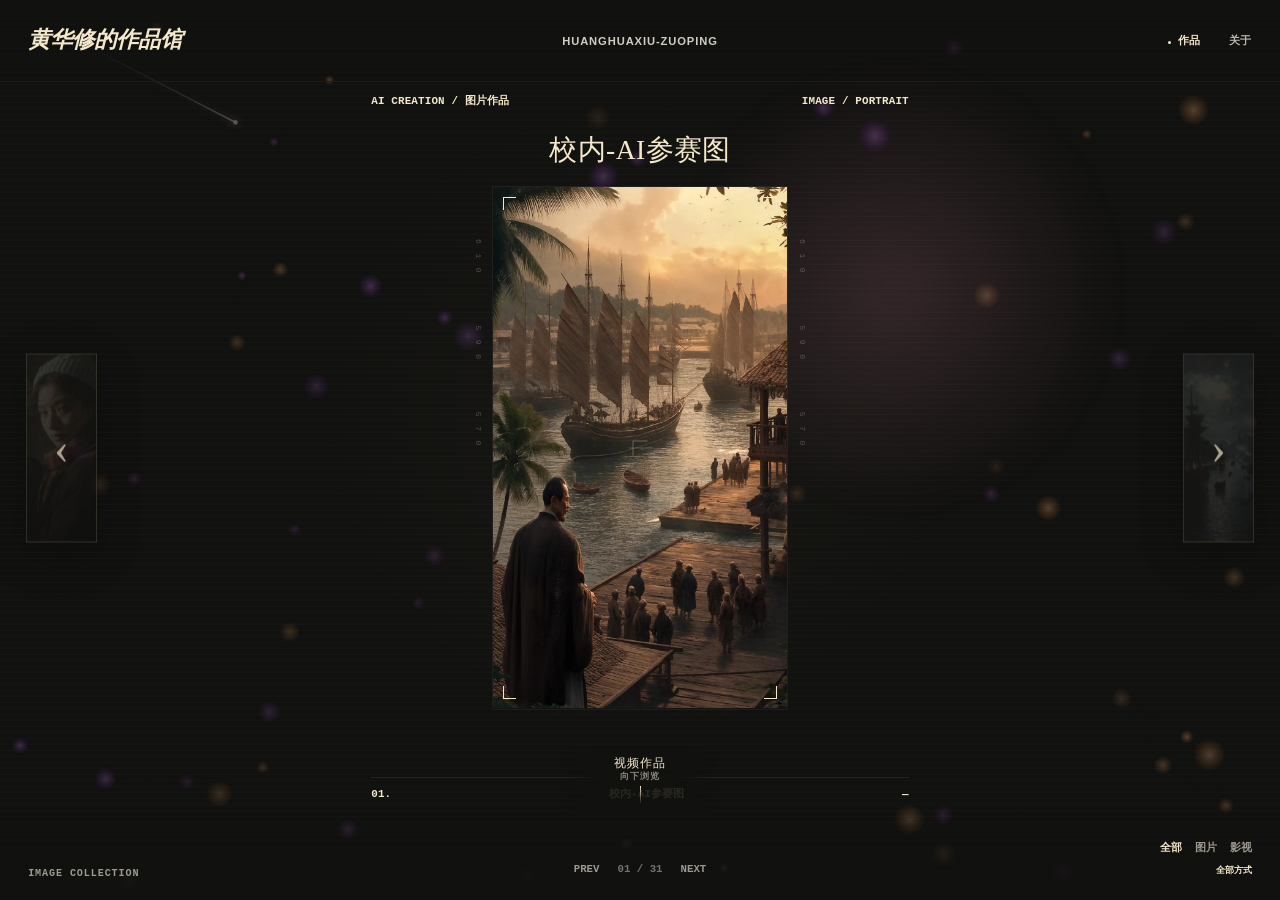
<file: index.html>
<!doctype html>
<html lang="zh-CN">
<head>
  <meta charset="utf-8">
  <meta name="viewport" content="width=device-width,initial-scale=1,viewport-fit=cover">
  <meta name="description" content="黄华修的 AI 视觉与影视作品集">
  <meta name="theme-color" content="#11110f">
  <title>黄华修的作品馆</title>
  <link rel="stylesheet" href="editorial.css?v=11">
</head>
<body>
  <canvas class="ambient-canvas" aria-hidden="true"></canvas>
  <div class="cursor-aura" aria-hidden="true"></div>
  <header class="site-header">
    <a class="brand" id="brand-name" href="#work" aria-label="返回精选作品">黄华修的作品馆</a>
    <p class="creative-label" id="creative-label">AI VISUAL ARTIST / FILMMAKER</p>
    <nav class="primary-nav" aria-label="主导航">
      <a class="is-current" id="work-link" href="#work">作品</a>
      <button type="button" id="open-about">关于</button>
    </nav>
  </header>
  <main id="work" class="portfolio-shell">
    <section class="slider-view" id="slider-view" aria-label="精选作品浏览器">
      <button class="deck-guide deck-guide-up" id="guide-to-images" type="button" hidden><span class="guide-line" aria-hidden="true"></span><small>向上浏览</small><strong>图片作品</strong></button>
      <button class="peek peek-previous" id="peek-previous" type="button" aria-label="上一件作品"></button>
      <div class="featured-header" aria-live="polite"><span id="featured-category">AI VISUAL</span><span class="featured-mode" id="featured-mode">IMAGE / PORTRAIT</span></div>
      <div class="featured-composition" id="featured-composition">
        <h1 class="featured-title-above" id="featured-title-above"></h1>
        <h1 class="title-fragment title-left" id="title-left"></h1>
        <button class="featured-frame" id="featured-frame" type="button" aria-label="查看作品详情">
          <span class="film-corner corner-tl" aria-hidden="true"></span><span class="film-corner corner-tr" aria-hidden="true"></span><span class="film-corner corner-bl" aria-hidden="true"></span><span class="film-corner corner-br" aria-hidden="true"></span>
          <span class="frame-scale scale-left" aria-hidden="true">610&nbsp;&nbsp;&nbsp;590&nbsp;&nbsp;&nbsp;570</span><span class="frame-scale scale-right" aria-hidden="true">610&nbsp;&nbsp;&nbsp;590&nbsp;&nbsp;&nbsp;570</span><span class="focus-mark" aria-hidden="true"></span>
          <span class="featured-media" id="featured-media"></span>
        </button>
        <h1 class="title-fragment title-right" id="title-right"></h1>
      </div>
      <div class="featured-info"><span class="work-number" id="work-number">01.</span><span class="work-title" id="work-title"></span><span class="work-year" id="work-year">—</span></div>
      <button class="peek peek-next" id="peek-next" type="button" aria-label="下一件作品"></button>
      <button class="deck-guide deck-guide-down" id="guide-to-videos" type="button"><strong>视频作品</strong><small>向下浏览</small><span class="guide-line" aria-hidden="true"></span></button>
    </section>
    <section class="archive-view" id="archive-view" hidden aria-label="作品列表">
      <header class="archive-heading"><div><span class="micro-label">ARCHIVE / 全部作品</span><h1 id="archive-title">作品展示</h1></div><div class="archive-intro"><p id="archive-statement"></p><p id="archive-description"></p></div></header>
      <div class="archive-list" id="archive-list"></div>
    </section>
    <section class="about-view" id="about-view" hidden aria-label="关于创作者"><span class="micro-label">ABOUT / 关于</span><h1 id="about-title">黄华修的作品馆</h1><p id="about-description"></p><button type="button" class="text-button" id="about-back">返回作品</button></section>
    <div class="empty-state" id="empty-state" hidden>当前筛选条件下暂无作品</div>
  </main>
  <footer class="portfolio-controls">
    <div class="deck-indicator" id="deck-indicator">IMAGE COLLECTION</div>
    <div class="step-controls" role="group" aria-label="作品切换"><button type="button" id="previous-work" aria-label="上一件作品">PREV</button><span id="work-progress">01 / 10</span><button type="button" id="next-work" aria-label="下一件作品">NEXT</button></div>
    <div class="filter-controls">
      <div class="filter-group" id="media-filters" role="group" aria-label="作品类型"><button type="button" class="is-active" data-filter="all">全部</button><button type="button" data-filter="image">图片</button><button type="button" data-filter="video">影视</button></div>
      <div class="filter-group secondary-filters" id="production-filters" role="group" aria-label="制作方式"><button type="button" class="is-active" data-filter="all">全部方式</button></div>
    </div>
  </footer>
  <dialog id="viewer" aria-labelledby="viewer-title">
    <button class="close" type="button" aria-label="关闭详情">关闭</button><div id="viewer-media"></div>
    <div class="viewer-copy"><div><span id="viewer-meta"></span><h2 id="viewer-title"></h2><p id="viewer-description"></p></div><span id="viewer-category"></span></div>
  </dialog>
  <script defer src="ambient.js?v=3"></script>
  <script defer src="editorial-gallery.js?v=12"></script>
</body>
</html>
</file>
<file: editorial.css>
:root{--paper:#f4e8cb;--ink:#151512;--muted:#9b978b;--line:#f4e8cb32;--accent:#efb88f;--pointer-x:70vw;--pointer-y:32vh;--header-height:82px;--footer-height:86px}
*{box-sizing:border-box}html{background:var(--ink);scroll-behavior:smooth}body{margin:0;min-width:320px;min-height:100dvh;overflow:hidden;background:#11110f;color:var(--paper);font-family:"Microsoft YaHei UI","PingFang SC",Arial,sans-serif}button,a{color:inherit;font:inherit}button{border:0}a{text-decoration:none}[hidden]{display:none!important}.sr-only{position:absolute;width:1px;height:1px;overflow:hidden;clip:rect(0,0,0,0)}
.ambient-canvas{position:fixed;inset:0;width:100%;height:100%;z-index:0;pointer-events:none;opacity:.34}.cursor-aura{position:fixed;left:var(--pointer-x);top:var(--pointer-y);width:30rem;height:30rem;z-index:0;pointer-events:none;border-radius:50%;background:radial-gradient(circle,#c97f9830,transparent 65%);filter:blur(16px);transform:translate(-50%,-50%)}body::before{content:"";position:fixed;inset:0;z-index:0;pointer-events:none;background:radial-gradient(circle at 50% 46%,#2d292326,transparent 40%),linear-gradient(#ffffff03 1px,transparent 1px);background-size:auto,100% 6px;mix-blend-mode:screen}
.site-header{position:fixed;z-index:20;left:0;right:0;top:0;height:var(--header-height);display:grid;grid-template-columns:1fr auto 1fr;align-items:center;padding:0 clamp(22px,2.2vw,44px);border-bottom:1px solid #ffffff0c;background:linear-gradient(to bottom,#11110ff5,#11110f82,transparent)}.brand{justify-self:start;font:italic 600 clamp(1.25rem,1.75vw,1.8rem)/1 Georgia,"Noto Serif SC",serif;color:var(--paper)}.creative-label{margin:0;color:#d1cdc3;font-size:.7rem;font-weight:700;letter-spacing:.08em;text-transform:uppercase}.primary-nav{justify-self:end;display:flex;gap:clamp(14px,2.2vw,34px);align-items:center}.primary-nav a,.primary-nav button{position:relative;padding:5px 0;background:none;cursor:pointer;color:#bbb7ae;font-size:.7rem;font-weight:700;letter-spacing:.04em;text-transform:uppercase}.primary-nav .is-current,.primary-nav a:hover,.primary-nav button:hover{color:var(--paper)}.primary-nav .is-current::before{content:"";position:absolute;left:-10px;top:50%;width:3px;height:3px;border-radius:50%;background:var(--paper)}
.portfolio-shell{position:relative;z-index:2;height:100dvh;min-height:600px;padding:var(--header-height) 0 var(--footer-height);overflow:hidden}.slider-view{position:relative;width:100%;height:100%;display:grid;grid-template-rows:auto 1fr auto;align-items:center;padding:clamp(12px,1.4vh,20px) clamp(24px,3vw,52px)}.featured-header,.featured-info{width:min(42vw,680px);margin:auto;display:grid;grid-template-columns:1fr auto;color:var(--paper);font:600 .68rem/1.2 "Courier New",monospace;letter-spacing:.015em;text-transform:uppercase}.featured-header{align-self:end;padding-bottom:10px}.featured-mode{text-align:right}.featured-composition{position:relative;align-self:center;display:grid;grid-template-columns:minmax(0,1fr) auto minmax(0,1fr);align-items:center;width:100%;min-height:0;transition:opacity .24s ease,transform .55s cubic-bezier(.22,.8,.2,1)}.featured-composition.is-leaving{opacity:0;transform:translateY(var(--slide-direction,16px)) scale(.985)}
.title-fragment{position:relative;z-index:3;margin:0;color:var(--paper);font:400 clamp(3.1rem,6.9vw,8.4rem)/.86 Georgia,"Noto Serif SC","Songti SC",serif;letter-spacing:-.065em;text-wrap:balance;pointer-events:none}.title-left{text-align:right;margin-right:-.035em}.title-right{text-align:left;margin-left:-.035em}.featured-composition[data-long-title="true"] .title-fragment{font-size:clamp(2.5rem,5.6vw,6.8rem);line-height:.92}
.featured-frame{position:relative;z-index:2;width:min(42vw,680px);aspect-ratio:16/9;padding:0;background:#1b1a18;cursor:pointer;overflow:visible;box-shadow:0 0 0 1px #ffffff0d}.featured-frame.is-portrait{width:min(29vw,420px);aspect-ratio:9/16;max-height:58vh}.featured-media,.featured-media picture,.featured-media img,.featured-media video{display:block;width:100%;height:100%}.featured-media{overflow:hidden;background:#191816}.featured-media img,.featured-media video{object-fit:cover}.featured-frame.is-portrait .featured-media img{object-fit:contain;background:#151412}.featured-frame:focus-visible{outline:1px solid var(--paper);outline-offset:8px}
.film-corner{position:absolute;z-index:4;width:13px;height:13px;border-color:#e9e2d1a8;pointer-events:none}.corner-tl{left:10px;top:10px;border-left:1px solid;border-top:1px solid}.corner-tr{right:10px;top:10px;border-right:1px solid;border-top:1px solid}.corner-bl{left:10px;bottom:10px;border-left:1px solid;border-bottom:1px solid}.corner-br{right:10px;bottom:10px;border-right:1px solid;border-bottom:1px solid}.frame-scale{position:absolute;top:10%;bottom:10%;z-index:5;display:flex;align-items:center;color:#dbd5c54d;font:500 .5rem/1 "Courier New",monospace;writing-mode:vertical-rl;letter-spacing:.6rem;pointer-events:none}.scale-left{left:-19px}.scale-right{right:-19px}.focus-mark{position:absolute;z-index:5;left:50%;top:50%;width:15px;height:15px;transform:translate(-50%,-50%);border-left:1px solid #eee9df4d;border-top:1px solid #eee9df4d;pointer-events:none}.focus-mark::after{content:"";position:absolute;left:-5px;top:6px;width:24px;border-top:1px solid #eee9df35}
.featured-info{align-self:start;grid-template-columns:auto 1fr auto;padding-top:10px;gap:24px;border-top:1px solid #ffffff16}.work-title{text-align:center;white-space:nowrap;overflow:hidden;text-overflow:ellipsis}.work-year{text-align:right}.peek{position:absolute;z-index:1;left:50%;width:clamp(120px,15vw,240px);height:clamp(58px,10vh,112px);padding:0;transform:translateX(-50%);overflow:hidden;background:#1b1a18;cursor:pointer;opacity:.52;filter:saturate(.7);transition:opacity .25s,transform .35s}.peek:hover{opacity:.88}.peek-previous{top:-6.5vh}.peek-next{bottom:-5.8vh}.peek img{width:100%;height:100%;display:block;object-fit:cover}.peek .peek-label{display:flex;width:100%;height:100%;align-items:center;justify-content:center;padding:12px;color:#ddd5c5;background:linear-gradient(135deg,#221f27,#392333);font:600 .62rem/1.35 "Courier New",monospace;text-transform:uppercase}.video-poster{display:flex;width:100%;height:100%;flex-direction:column;justify-content:flex-end;align-items:flex-start;padding:clamp(18px,3vw,38px);text-align:left;background:radial-gradient(circle at 72% 25%,#fb72994a,transparent 32%),linear-gradient(145deg,#28232e,#151416);color:#fff}.video-poster small{margin-bottom:.8rem;color:#f795b2;font:.62rem/1 "Courier New",monospace;letter-spacing:.18em}.video-poster strong{max-width:85%;font:400 clamp(1.25rem,2.4vw,2.8rem)/1.05 Georgia,"Noto Serif SC",serif}
.portfolio-controls{position:fixed;z-index:25;left:0;right:0;bottom:0;height:var(--footer-height);display:grid;grid-template-columns:1fr auto 1fr;align-items:end;padding:0 clamp(22px,2.2vw,44px) 20px;background:linear-gradient(to top,#11110ff8,#11110fa6,transparent);font:600 .67rem/1.3 "Courier New",monospace;text-transform:uppercase}.portfolio-controls button{padding:3px 0;background:none;cursor:pointer;color:#9d998e;font-size:inherit;text-transform:uppercase}.portfolio-controls button:hover,.portfolio-controls button.is-active{color:var(--paper)}.view-switch{justify-self:start;display:flex;gap:8px}.step-controls{justify-self:center;display:flex;gap:18px;align-items:center;color:#77736b}.filter-controls{justify-self:end;display:grid;gap:3px}.filter-group{display:flex;justify-content:flex-end;gap:13px}.secondary-filters button{font-size:.59rem}
.archive-view,.about-view{height:100%;overflow:auto;padding:clamp(30px,5vh,70px) clamp(24px,5vw,84px) calc(var(--footer-height) + 24px);scrollbar-width:thin;scrollbar-color:#eee3c94a transparent}.archive-heading{display:grid;grid-template-columns:1fr 1fr;gap:8vw;padding-bottom:5vh;border-bottom:1px solid var(--line)}.micro-label{color:var(--accent);font:600 .65rem/1 "Courier New",monospace;letter-spacing:.12em;text-transform:uppercase}.archive-heading h1,.about-view h1{margin:.5rem 0 0;font:400 clamp(3rem,7vw,7.5rem)/.9 Georgia,"Noto Serif SC",serif;letter-spacing:-.055em}.archive-intro{align-self:end;max-width:520px;color:#bcb6a9}.archive-intro p{margin:.4rem 0}.archive-list{display:grid}.archive-row{display:grid;grid-template-columns:60px minmax(86px,130px) minmax(180px,1.5fr) 1fr 70px;gap:clamp(14px,2.4vw,38px);align-items:center;width:100%;padding:14px 0;border-bottom:1px solid var(--line);background:none;text-align:left;cursor:pointer}.archive-row:hover{color:#fff}.archive-thumb{width:100%;aspect-ratio:16/9;overflow:hidden;background:#1d1b19}.archive-thumb.is-portrait{aspect-ratio:4/5;width:55px}.archive-thumb picture,.archive-thumb img{width:100%;height:100%;display:block}.archive-thumb img{object-fit:cover}.archive-index,.archive-year,.archive-category{color:#8f8a80;font:.65rem/1.3 "Courier New",monospace;text-transform:uppercase}.archive-name{font:400 clamp(1.1rem,2vw,2rem)/1.1 Georgia,"Noto Serif SC",serif}.archive-category{text-align:right}
.about-view{display:grid;align-content:center;justify-items:start;max-width:900px}.about-view p{max-width:620px;color:#c4beb1;font-size:clamp(1rem,1.5vw,1.25rem)}.text-button{margin-top:1.5rem;padding:.6rem 1rem;border:1px solid var(--line);background:none;cursor:pointer}.empty-state{position:absolute;inset:var(--header-height) 0 var(--footer-height);display:grid;place-items:center;color:#8e897f;font:.7rem/1 "Courier New",monospace;text-transform:uppercase}
dialog{width:min(1120px,94vw);max-height:92dvh;padding:18px;border:1px solid #ffffff2b;background:#11110f;color:var(--paper);box-shadow:0 30px 120px #000;border-radius:0}dialog::backdrop{background:#050504e8;backdrop-filter:blur(8px)}dialog img,dialog video{display:block;width:100%;max-height:68dvh;object-fit:contain}.bili-frame{position:relative;width:100%;aspect-ratio:16/9;background:#000}.bili-frame iframe{position:absolute;inset:0;width:100%;height:100%;border:0}.close{float:right;margin-bottom:12px;padding:6px 10px;background:none;border:1px solid var(--line);cursor:pointer}.viewer-copy{clear:both;display:grid;grid-template-columns:1fr auto;gap:30px;padding-top:14px}.viewer-copy h2{margin:.2rem 0;font:400 clamp(1.6rem,3vw,3rem)/1.1 Georgia,"Noto Serif SC",serif}.viewer-copy p,.viewer-copy>span,#viewer-meta{color:#aaa59b}.viewer-image{display:grid;justify-items:center;gap:10px}.viewer-image a{padding:6px 12px;border:1px solid var(--line);font-size:.75rem}
@media(max-width:980px){:root{--header-height:74px}.site-header{grid-template-columns:1fr auto}.creative-label{display:none}.featured-frame{width:min(48vw,600px)}.featured-frame.is-portrait{width:min(35vw,390px)}.title-fragment{font-size:clamp(2.5rem,6.2vw,5rem)}.portfolio-controls{grid-template-columns:1fr auto}.step-controls{display:none}.filter-controls{grid-column:2}.archive-heading{grid-template-columns:1fr}.archive-intro{margin-top:1rem}.archive-row{grid-template-columns:45px 90px 1.5fr 1fr 60px}}
@media(max-width:720px){:root{--header-height:66px;--footer-height:126px}.cursor-aura{display:none}.ambient-canvas{opacity:.25}.site-header{padding:0 18px}.brand{font-size:1.15rem}.primary-nav{gap:13px}.primary-nav a,.primary-nav button{font-size:.61rem}.portfolio-shell{min-height:540px}.slider-view{grid-template-rows:auto 1fr auto;padding:10px 18px}.featured-header,.featured-info{width:min(88vw,520px)}.featured-composition{display:flex;flex-direction:column;justify-content:center;gap:12px}.title-fragment{position:relative;width:min(88vw,520px);font-size:clamp(2rem,10vw,4rem);line-height:.96;text-align:left;margin:0;letter-spacing:-.045em}.title-right:empty{display:none}.featured-frame,.featured-frame.is-portrait{order:2;width:auto;max-width:88vw;height:auto;max-height:49vh}.featured-frame{width:min(88vw,520px)}.featured-frame.is-portrait{width:min(62vw,310px)}.title-left{order:1}.title-right{order:3}.frame-scale{display:none}.featured-info{gap:12px}.work-title{text-align:left}.peek{display:none}.portfolio-controls{height:var(--footer-height);grid-template-columns:1fr auto;align-items:start;padding:22px 18px 14px}.filter-controls{grid-column:1/-1;grid-row:2;justify-self:stretch;margin-top:13px}.filter-group{justify-content:flex-start;gap:14px}.secondary-filters{margin-top:5px}.archive-view,.about-view{padding:24px 18px calc(var(--footer-height) + 16px)}.archive-heading h1,.about-view h1{font-size:clamp(2.5rem,13vw,4.8rem)}.archive-row{grid-template-columns:32px 56px 1fr 48px;gap:10px}.archive-row .archive-year{display:none}.archive-thumb.is-portrait{width:42px}.archive-name{font-size:1rem}.archive-category{font-size:.55rem}.viewer-copy{grid-template-columns:1fr}.viewer-copy>span{display:none}}
@media(max-height:700px) and (min-width:721px){:root{--header-height:66px;--footer-height:72px}.featured-frame{width:min(35vw,560px)}.featured-frame.is-portrait{width:min(24vw,330px);max-height:52vh}.title-fragment{font-size:clamp(2.8rem,5.7vw,6.2rem)}.peek{height:60px}.portfolio-controls{padding-bottom:14px}}
@media(prefers-reduced-motion:reduce){*,*::before,*::after{animation:none!important;transition:none!important;scroll-behavior:auto!important}.ambient-canvas{display:none}}
.featured-frame.is-portrait{width:min(29vw,calc(58vh * .5625),420px);max-height:none}
.archive-thumb .video-poster{padding:8px}.archive-thumb .video-poster small{display:none}.archive-thumb .video-poster strong{max-width:100%;font-size:.55rem}
@media(max-width:720px){.featured-frame.is-portrait{width:min(62vw,calc(49vh * .5625),310px)}}
@media(max-width:720px){.primary-nav #open-about{display:none}.featured-header{grid-template-columns:1fr;gap:4px}.featured-mode{text-align:left}#featured-category{white-space:nowrap;overflow:hidden;text-overflow:ellipsis}}
@media(max-width:720px){.site-header{display:flex;justify-content:space-between}.brand{white-space:nowrap}.primary-nav{flex-shrink:0}.primary-nav #work-link{display:none}}
@media(max-width:720px){.site-header .primary-nav{position:absolute;right:18px;top:50%;transform:translateY(-50%)}.site-header .primary-nav #open-archive{display:block;color:var(--paper)}}
@media(max-width:720px){#open-archive{position:fixed!important;top:22px!important;right:18px!important;z-index:100!important;display:block!important;color:var(--paper)!important}}
@media(max-width:720px){.site-header .primary-nav{position:static!important;transform:none!important}}
.mobile-archive-link{display:none}
@media(max-width:720px){.mobile-archive-link{position:fixed;z-index:120;display:block;right:18px;top:19px;padding:4px 0;background:none;color:var(--paper);font-size:.65rem;font-weight:700;letter-spacing:.08em}.primary-nav{display:none}}

/* Horizontal browser and categorized collection views */
.featured-composition.is-leaving{transform:translateX(var(--slide-direction,16px)) scale(.985)}
.peek{top:50%;left:auto;width:clamp(76px,8vw,130px);height:clamp(120px,19vh,200px);transform:translateY(-50%)}
.peek-previous{top:50%;left:clamp(-54px,-3vw,-28px)}
.peek-next{right:clamp(-54px,-3vw,-28px);bottom:auto}
.catalog-layout{display:block}
.catalog-section{scroll-margin-top:calc(var(--header-height) + 20px);padding:clamp(34px,6vw,80px) 0;border-bottom:1px solid var(--line)}
.catalog-section>header{display:flex;align-items:baseline;justify-content:space-between;margin-bottom:30px}
.catalog-section>header span{font:400 clamp(2rem,4.5vw,5rem)/.95 Georgia,"Noto Serif SC",serif}
.catalog-section>header small,.orientation-group h2 small{color:#8f8a80;font:.65rem/1 "Courier New",monospace}
.orientation-group+.orientation-group{margin-top:48px}
.orientation-group h2{display:flex;gap:12px;align-items:baseline;margin:0 0 18px;color:#c9c2b4;font:500 .78rem/1.2 system-ui,sans-serif;letter-spacing:.12em}
.gallery-grid{display:grid;grid-template-columns:repeat(4,minmax(0,1fr));gap:clamp(16px,2vw,30px)}
.gallery-card{min-width:0;padding:0;background:none;color:var(--paper);text-align:left;cursor:pointer}
.gallery-card-media{display:block;overflow:hidden;background:#1a1917}
.gallery-card.is-landscape .gallery-card-media{aspect-ratio:16/9}
.gallery-card.is-portrait .gallery-card-media{aspect-ratio:3/4}
.gallery-card-media picture,.gallery-card-media img{display:block;width:100%;height:100%}
.gallery-card-media img{object-fit:cover;transition:transform .6s cubic-bezier(.22,.8,.2,1),filter .4s}
.gallery-card:hover .gallery-card-media img{transform:scale(1.025);filter:brightness(1.08)}
.gallery-card-copy{display:grid;grid-template-columns:1fr auto;gap:12px;padding-top:10px}
.gallery-card-copy strong{overflow:hidden;font:400 clamp(.9rem,1.2vw,1.15rem)/1.25 Georgia,"Noto Serif SC",serif;text-overflow:ellipsis;white-space:nowrap}
.gallery-card-copy small{color:#8f8a80;font:.58rem/1.4 "Courier New",monospace}
.video-grid{grid-template-columns:repeat(3,minmax(0,1fr))}
.video-grid .gallery-card-media{aspect-ratio:16/9}
.video-grid .video-poster{padding:20px}
.catalog-empty{color:#77736b}
@media(max-width:980px){.gallery-grid{grid-template-columns:repeat(3,minmax(0,1fr))}.video-grid{grid-template-columns:repeat(2,minmax(0,1fr))}}
@media(max-width:720px){.gallery-grid,.video-grid{grid-template-columns:repeat(2,minmax(0,1fr));gap:18px 10px}.catalog-section{padding:36px 0}.catalog-section>header{margin-bottom:20px}.catalog-section>header span{font-size:2.2rem}.orientation-group+.orientation-group{margin-top:36px}.gallery-card-copy{grid-template-columns:1fr;padding-top:8px}.gallery-card-copy small{display:none}.video-grid .video-poster{padding:12px}.video-grid .video-poster strong{font-size:.9rem}.archive-heading{padding-bottom:22px}}

/* Two-level home: image collection above film collection */
.deck-indicator{justify-self:start;color:#9d998e;font-size:.63rem;letter-spacing:.09em}
.deck-guide{position:absolute;z-index:12;left:50%;display:grid;justify-items:center;gap:3px;min-width:150px;padding:8px 20px;background:linear-gradient(90deg,transparent,#11110fe6 22%,#11110fe6 78%,transparent);transform:translateX(-50%);cursor:pointer;color:var(--paper);text-align:center}
.deck-guide-up{top:2px}.deck-guide-down{bottom:2px}
.deck-guide strong{font:400 .78rem/1.1 Georgia,"Noto Serif SC",serif;letter-spacing:.08em}.deck-guide small{color:#8f8a80;font:600 .55rem/1.1 "Courier New",monospace;letter-spacing:.12em;text-transform:uppercase}
.guide-line{display:block;width:1px;height:18px;background:linear-gradient(transparent,var(--paper))}.deck-guide-down .guide-line{background:linear-gradient(var(--paper),transparent)}
.deck-guide:hover strong{color:var(--accent)}.deck-guide:hover .guide-line{height:25px}
.slider-view{transition:opacity .28s ease,transform .55s cubic-bezier(.22,.8,.2,1)}
.slider-view.is-deck-leaving{opacity:0}.slider-view.is-deck-leaving[data-deck-direction="down"]{transform:translateY(-42px)}.slider-view.is-deck-leaving[data-deck-direction="up"]{transform:translateY(42px)}
.slider-view.is-deck-entering{opacity:0}.slider-view.is-deck-entering[data-deck-direction="down"]{transform:translateY(42px)}.slider-view.is-deck-entering[data-deck-direction="up"]{transform:translateY(-42px)}
@media(max-width:720px){.primary-nav{display:flex}.primary-nav #open-about{display:none}.deck-guide{min-width:130px;padding:5px 14px}.deck-guide-up{top:0}.deck-guide-down{bottom:0}.guide-line{height:12px}.deck-guide strong{font-size:.7rem}.deck-indicator{font-size:.56rem}}

/* Artwork title above the frame and glass side controls */
.title-fragment{visibility:hidden}
.featured-title-above{position:absolute;z-index:6;left:50%;bottom:calc(100% + clamp(14px,2.3vh,26px));width:min(42vw,680px);margin:0;transform:translateX(-50%);color:var(--paper);font:400 clamp(1.15rem,2.15vw,2.2rem)/1.12 Georgia,"Noto Serif SC","Songti SC",serif;letter-spacing:.015em;text-align:center;text-wrap:balance;pointer-events:none}
.featured-composition.is-portrait-work .featured-title-above{width:min(29vw,420px)}
.featured-composition[data-title-size="medium"] .featured-title-above{font-size:clamp(1rem,1.75vw,1.75rem)}
.featured-composition[data-title-size="long"] .featured-title-above{font-size:clamp(.9rem,1.35vw,1.35rem);line-height:1.3}
.peek{z-index:8;width:clamp(64px,5.6vw,94px);height:clamp(132px,21vh,220px);border:1px solid #f4e8cb30;background:linear-gradient(135deg,#2825209c,#171615b5);box-shadow:0 12px 45px #0006;opacity:.68;filter:none;backdrop-filter:blur(12px);-webkit-backdrop-filter:blur(12px)}
.peek-previous{left:clamp(12px,2vw,34px)}.peek-next{right:clamp(12px,2vw,34px)}
.peek::after{position:absolute;z-index:3;left:50%;top:50%;transform:translate(-50%,-50%);color:var(--paper);font:300 clamp(2rem,3.5vw,4rem)/1 Georgia,serif;text-shadow:0 2px 14px #000;transition:transform .3s,color .3s}.peek-previous::after{content:"‹"}.peek-next::after{content:"›"}
.peek img{opacity:.2;filter:grayscale(.25);transition:opacity .35s,transform .5s}.peek .peek-label{opacity:0}.peek:hover,.peek:focus-visible{opacity:1;border-color:#f4e8cb75;outline:none}.peek:hover img,.peek:focus-visible img{opacity:.38;transform:scale(1.06)}.peek-previous:hover::after{transform:translate(-62%,-50%);color:var(--accent)}.peek-next:hover::after{transform:translate(-38%,-50%);color:var(--accent)}
@media(max-width:720px){.title-fragment{display:none}.featured-composition{gap:0}.featured-title-above,.featured-composition.is-portrait-work .featured-title-above{position:relative;left:auto;bottom:auto;order:1;width:min(88vw,520px);margin:0 0 12px;transform:none;font-size:clamp(1rem,5vw,1.45rem);line-height:1.2;text-align:left}.featured-frame,.featured-frame.is-portrait{order:2}.peek{display:block;top:52%;width:46px;height:112px}.peek-previous{left:5px!important;right:auto!important}.peek-next{left:auto!important;right:5px!important}.peek::after{font-size:2.3rem}.peek img{opacity:.12}}
.video-cover{position:relative;display:block;width:100%;height:100%;overflow:hidden;background:#171615}.video-cover picture,.video-cover img{display:block;width:100%;height:100%}.video-cover img{object-fit:cover}.video-cover>small{position:absolute;left:14px;bottom:12px;padding:5px 8px;background:#11110fc9;color:#f7d6df;font:600 .57rem/1 "Courier New",monospace;letter-spacing:.12em}.featured-media>.video-cover>small{left:18px;bottom:16px}.gallery-card-media>.video-cover>small{left:9px;bottom:8px}
.video-play-mark{position:absolute;z-index:4;left:50%;top:50%;display:grid;width:clamp(46px,5.4vw,76px);aspect-ratio:1;place-items:center;transform:translate(-50%,-50%);border:1px solid #fff7;border-radius:50%;background:#0b0b0a70;box-shadow:0 8px 30px #0007;backdrop-filter:blur(8px);transition:transform .3s,background .3s,border-color .3s}.video-play-mark i{display:block;width:0;height:0;margin-left:7%;border-top:clamp(7px,1vw,11px) solid transparent;border-bottom:clamp(7px,1vw,11px) solid transparent;border-left:clamp(12px,1.6vw,19px) solid #fff;filter:drop-shadow(0 2px 4px #0008)}.featured-frame:hover .video-play-mark,.gallery-card:hover .video-play-mark{transform:translate(-50%,-50%) scale(1.08);border-color:#fff;background:#171615a8}.video-poster{position:relative}.gallery-card-media .video-play-mark{width:clamp(38px,4vw,56px)}@media(max-width:720px){.video-play-mark{width:48px}.gallery-card-media .video-play-mark{width:40px}}
</file>
